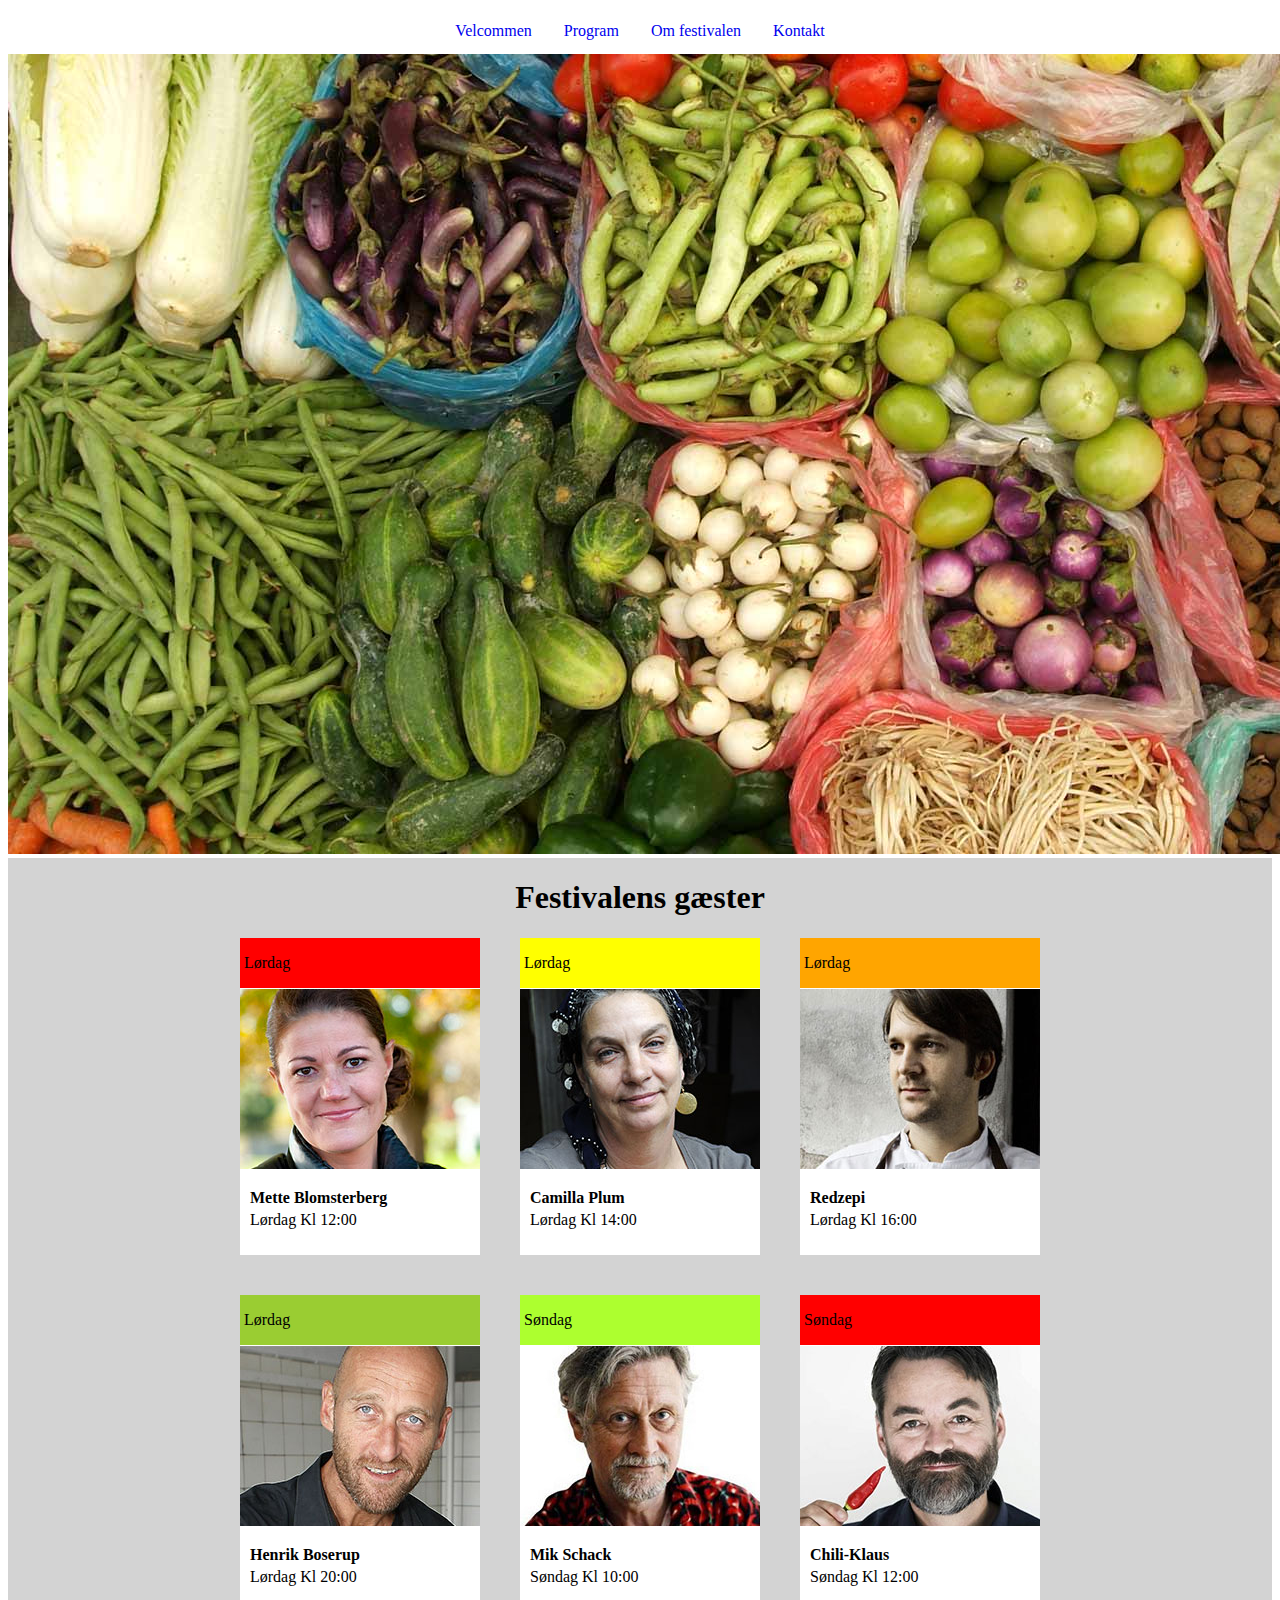
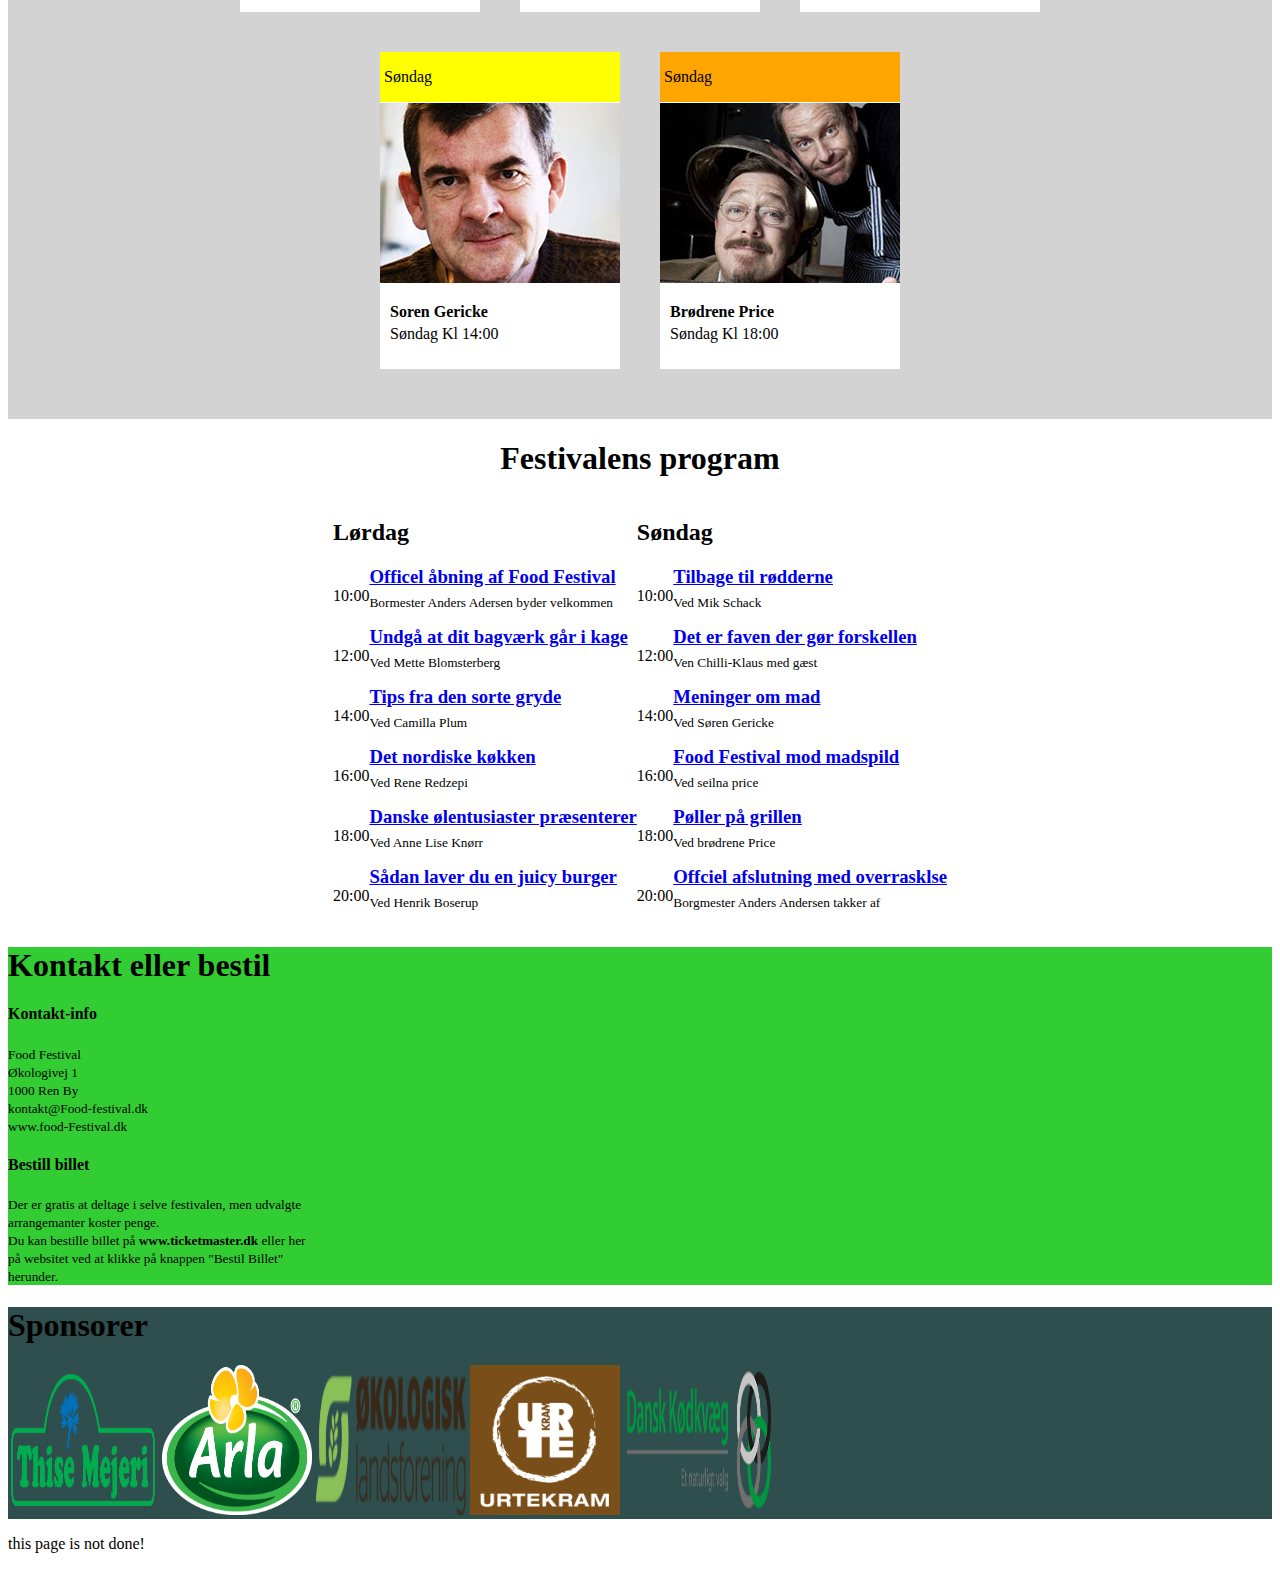
<file: Food-festival/index.html>
<!DOCTYPE html>
<html lang="en">

<head>
    <meta charset="UTF-8">
    <meta http-equiv="X-UA-Compatible" content="IE=edge">
    <meta name="viewport" content="width=device-width, initial-scale=1.0">
    <title>Food-festival</title>
    <link rel="stylesheet" href="style.css">
</head>

<body>
    <nav class="upper_page">
        <a href="http://www.google.com">
            Velcommen
        </a>
        <a href="http://www.google.com">
            Program
        </a>
        <a href="http://www.google.com">
            Om festivalen
        </a>
        <a href="http://www.google.com">
            Kontakt
        </a>
    </nav>
    <img class="bg" src="images/bg-image.jpg" alt="">


    <section class="guests">
        <h1 class="guest_head">Festivalens gæster</h1>
        <div class="guest_master">
            <div class="guest-1">
                <p class="day">Lørdag</p>
                <img src="images/guest-mette-blomsterberg.jpg" alt="">
                <p class="name"><b>Mette Blomsterberg</b></p>
                <time class="time">Lørdag Kl 12:00</time>
            </div>
            <div class="guest-2">
                <p class="day">Lørdag</p>
                <img src="images/guest-camilla-plum.jpg" alt="">
                <p class="name"><b>Camilla Plum</b></p>
                <time class="time">Lørdag Kl 14:00</time>
            </div>
            <div class="guest-3">
                <p class="day">Lørdag</p>
                <img src="images/guest-rene-redzepi.jpg" alt="">
                <p class="name"><b>Redzepi</b></p>
                <time class="time">Lørdag Kl 16:00</time>
            </div>
            <div class="guest-4">
                <p class="day">Lørdag</p>
                <img src="images/guest-henrik-boserup.jpg" alt="">
                <p class="name"><b>Henrik Boserup</b></p>
                <time class="time">Lørdag Kl 20:00</time>
            </div>
            <div class="guest-5">
                <p class="day">Søndag</p>
                <img src="images/guest-mik-schack.jpg" alt="">
                <p class="name"><b>Mik Schack</b></p>
                <time class="time">Søndag Kl 10:00</time>
            </div>
            <div class="guest-6">
                <p class="day">Søndag</p>
                <img src="images/guest-chili-klaus.jpg" alt="">
                <p class="name"><b>Chili-Klaus</b></p>
                <time class="time">Søndag Kl 12:00</time>
            </div>
            <div class="guest-7">
                <p class="day">Søndag</p>
                <img src="images/guest-soren-gericke.jpg" alt="">
                <p class="name"><b>Soren Gericke</b></p>
                <time class="time">Søndag Kl 14:00</time>
            </div>
            <div class="guest-8">
                <p class="day">Søndag</p>
                <img src="images/guest-price.jpg" alt="">
                <p class="name"><b>Brødrene Price</b></p>
                <time class="time">Søndag Kl 18:00</time>
            </div>
        </div>
    </section>


    <section class="schedule">
        <h1 class="program_head">Festivalens program</h1>
        <div class="program_wrap">
            <nav class="saturday">
                <div class="saturday_master">
                    <h2 class="day_head1">Lørdag</h2>
                    <div class="time_master">
                        <time class="time-numb1">10:00</time>
                        <div class="time_text">
                            <a href="http://www.google.com">
                                <h3>Officel åbning af Food Festival</h3>
                            </a>
                            <p class="sub-text"><small>Bormester Anders Adersen byder velkommen</small></p>
                        </div>
                    </div>
                    <div class="time_master">
                        <time class="time-numb2">12:00</time>
                        <div class="time_text">
                            <a href="http://www.google.com">
                                <h3>Undgå at dit bagværk går i kage</h3>
                            </a>
                            <p class="sub-text"><small>Ved Mette Blomsterberg</small></p>
                        </div>
                    </div>
                    <div class="time_master">
                        <time class="time-numb3">14:00</time>
                        <div class="time_text">
                            <a href="http://www.google.com">
                                <h3>Tips fra den sorte gryde</h3>
                            </a>
                            <p class="sub-text"><small>Ved Camilla Plum</small></p>
                        </div>
                    </div>
                    <div class="time_master">
                        <time class="time-numb4">16:00</time>
                        <div class="time_text">
                            <a href="http://www.google.com">
                                <h3>Det nordiske køkken</h3>
                            </a>
                            <p class="sub-text"><small>Ved Rene Redzepi</small></p>
                        </div>
                    </div>
                    <div class="time_master">
                        <time class="time-numb5">18:00</time>
                        <div class="time_text">
                            <a href="http://www.google.com">
                                <h3>Danske ølentusiaster præsenterer</h3>
                            </a>
                            <p class="sub-text"><small>Ved Anne Lise Knørr</small></p>
                        </div>
                    </div>
                    <div class="time_master">
                        <time class="time-numb6">20:00</time>
                        <div class="time_text">
                            <a href="http://www.google.com">
                                <h3>Sådan laver du en juicy burger</h3>
                            </a>
                            <p class="sub-text"><small>Ved Henrik Boserup</small></p>
                        </div>
                    </div>
                </div>
            </nav>
            <nav class="sunday">
                <div class="sunday_master">
                    <h2 class="day_head2">Søndag</h2>
                    <div class="time_master">
                        <time class="time-numb7">10:00</time>
                        <div class="time_text">
                            <a href="http://www.google.com">
                                <h3>Tilbage til rødderne</h3>
                            </a>
                            <p class="sub-text"><small>Ved Mik Schack</small></p>
                        </div>
                    </div>
                    <div class="time_master">
                        <time class="time-numb8">12:00</time>
                        <div class="time_text">
                            <a href="http://www.google.com">
                                <h3>Det er faven der gør forskellen</h3>
                            </a>
                            <p class="sub-text"><small>Ven Chilli-Klaus med gæst</small></p>
                        </div>
                    </div>
                    <div class="time_master">
                        <time class="time-numb9">14:00</time>
                        <div class="time_text">
                            <a href="http://www.google.com">
                                <h3>Meninger om mad</h3>
                            </a>
                            <p class="sub-text"><small>Ved Søren Gericke</small></p>
                        </div>
                    </div>
                    <div class="time_master">
                        <time class="time-numb10">16:00</time>
                        <div class="time_text">
                            <a href="http://www.google.com">
                                <h3>Food Festival mod madspild</h3>
                            </a>
                            <p class="sub-text"><small>Ved seilna price</small></p>
                        </div>
                    </div>
                    <div class="time_master">
                        <time class="time-numb11">18:00</time>
                        <div class="time_text">
                            <a href="http://www.google.com">
                                <h3>Pøller på grillen</h3>
                            </a>
                            <p class="sub-text"><small>Ved brødrene Price</small></p>
                        </div>
                    </div>
                    <div class="time_master">
                        <time class="time-numb12">20:00</time>
                        <div class="time_text">
                            <a href="http://www.google.com">
                                <h3>Offciel afslutning med overrasklse</h3>
                            </a>
                            <p class="sub-text"><small>Borgmester Anders Andersen takker af</small></p>
                        </div>
                    </div>
                </div>
            </nav>
        </div>
    </section>


    <section class="orders">
        <div class="orders_title">
            <h1>Kontakt eller bestil</h1>
        </div>
        <nav class="kontakt">
            <h4>Kontakt-info</h4>
            <p><small>Food Festival<br />Økologivej 1 <br />1000 Ren By <br />kontakt@Food-festival.dk
                    <br />www.food-Festival.dk</small></p>
        </nav>
        <nav class="bestil">
            <h4>Bestill billet</h4>
            <p><small>Der er gratis at deltage i selve festivalen, men udvalgte<br />arrangemanter koster penge.
                    <br />Du kan bestille billet på <a><b>www.ticketmaster.dk</b></a> eller her <br />på websitet ved
                    at klikke på knappen "Bestil Billet"<br />herunder. </small></p>
        </nav>
    </section>


    <section class="sponsorer">
        <h1>Sponsorer</h1>
        <img src="images/logo-sponsor-thise.png" alt="" height="150px" width="150px">
        <img src="images/logo-sponsor-arla.png" alt="" height="150px" width="150px">
        <img src="images/logo-sponsor-okologisk-landsforening.png" alt="" height="150px" width="150px">
        <img src="images/logo-sponsor-urtekram.jpg" alt="" height="150px" width="150px">
        <img src="images/logo-sponsor-dansk-kodkvaeg.png" alt="" height="150px" width="150px">
    </section>
    <p>this page is not done!</p>
</body>

</html>
</file>
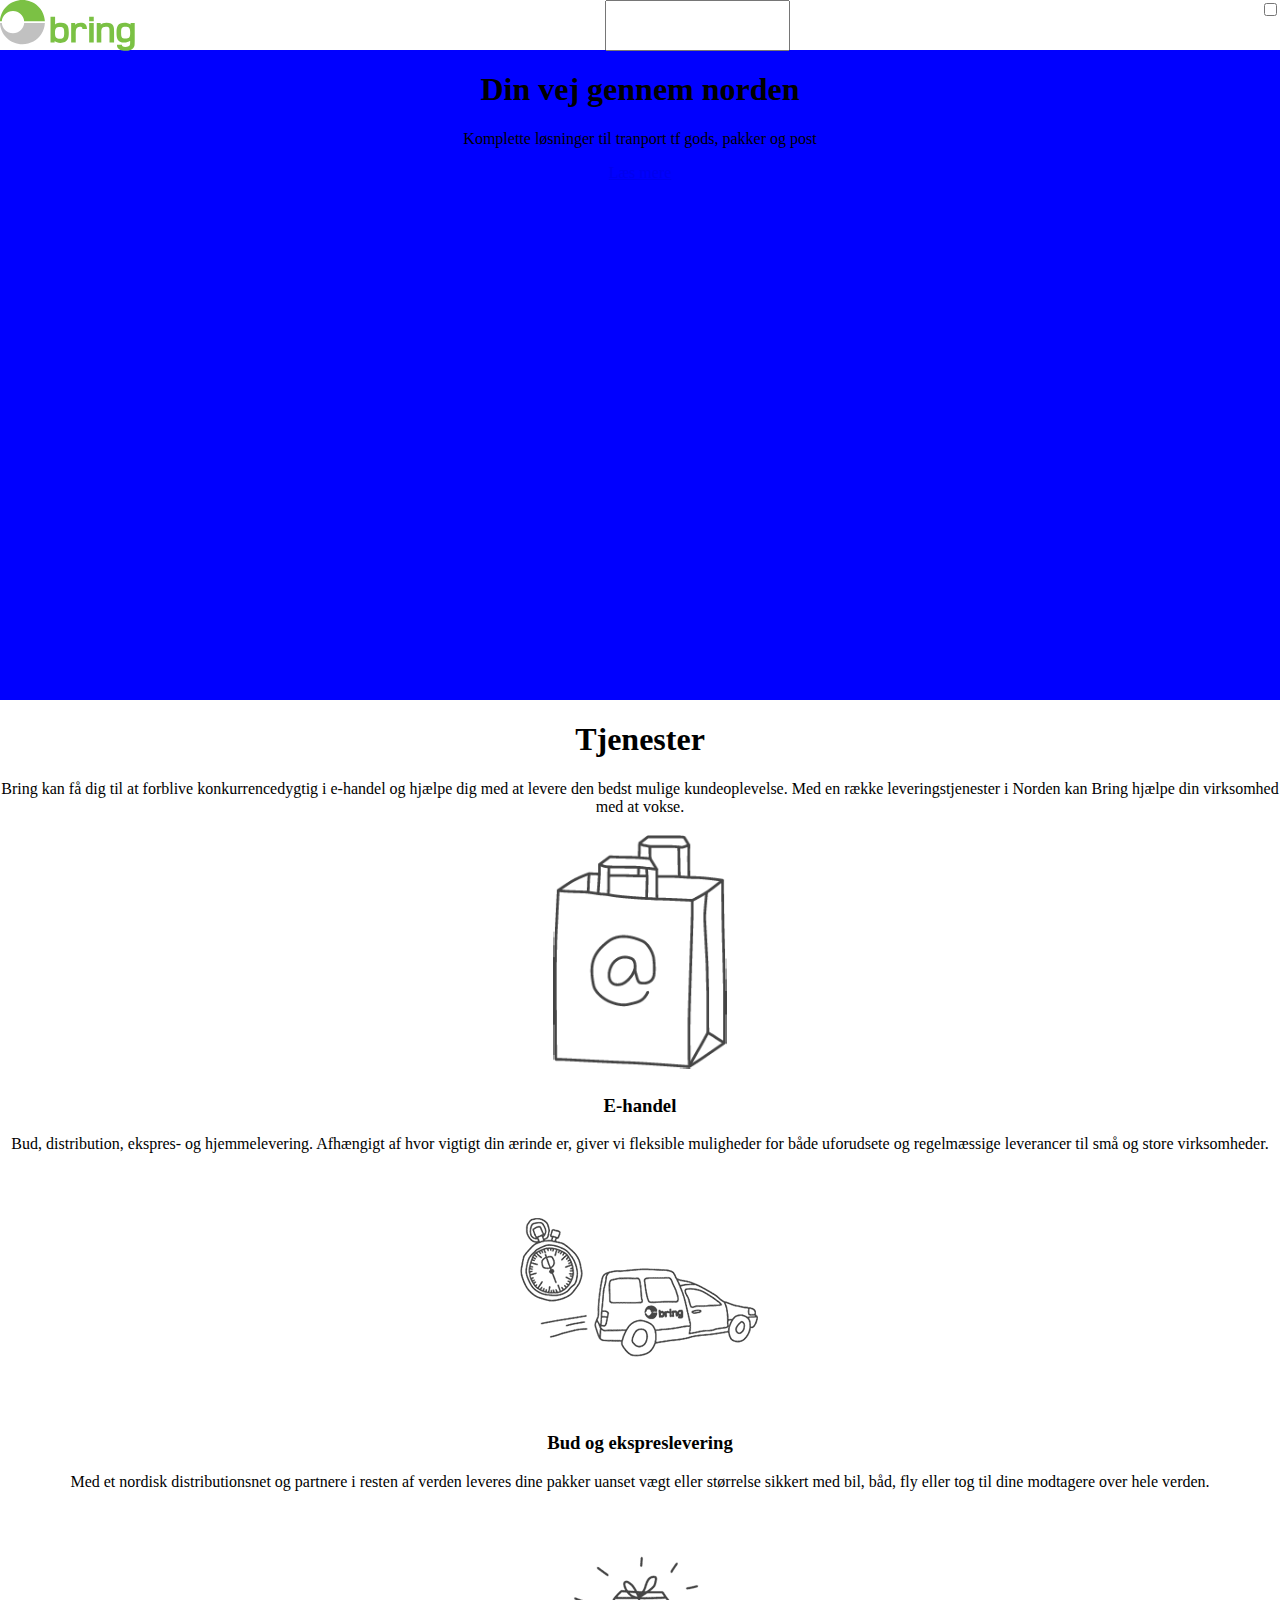
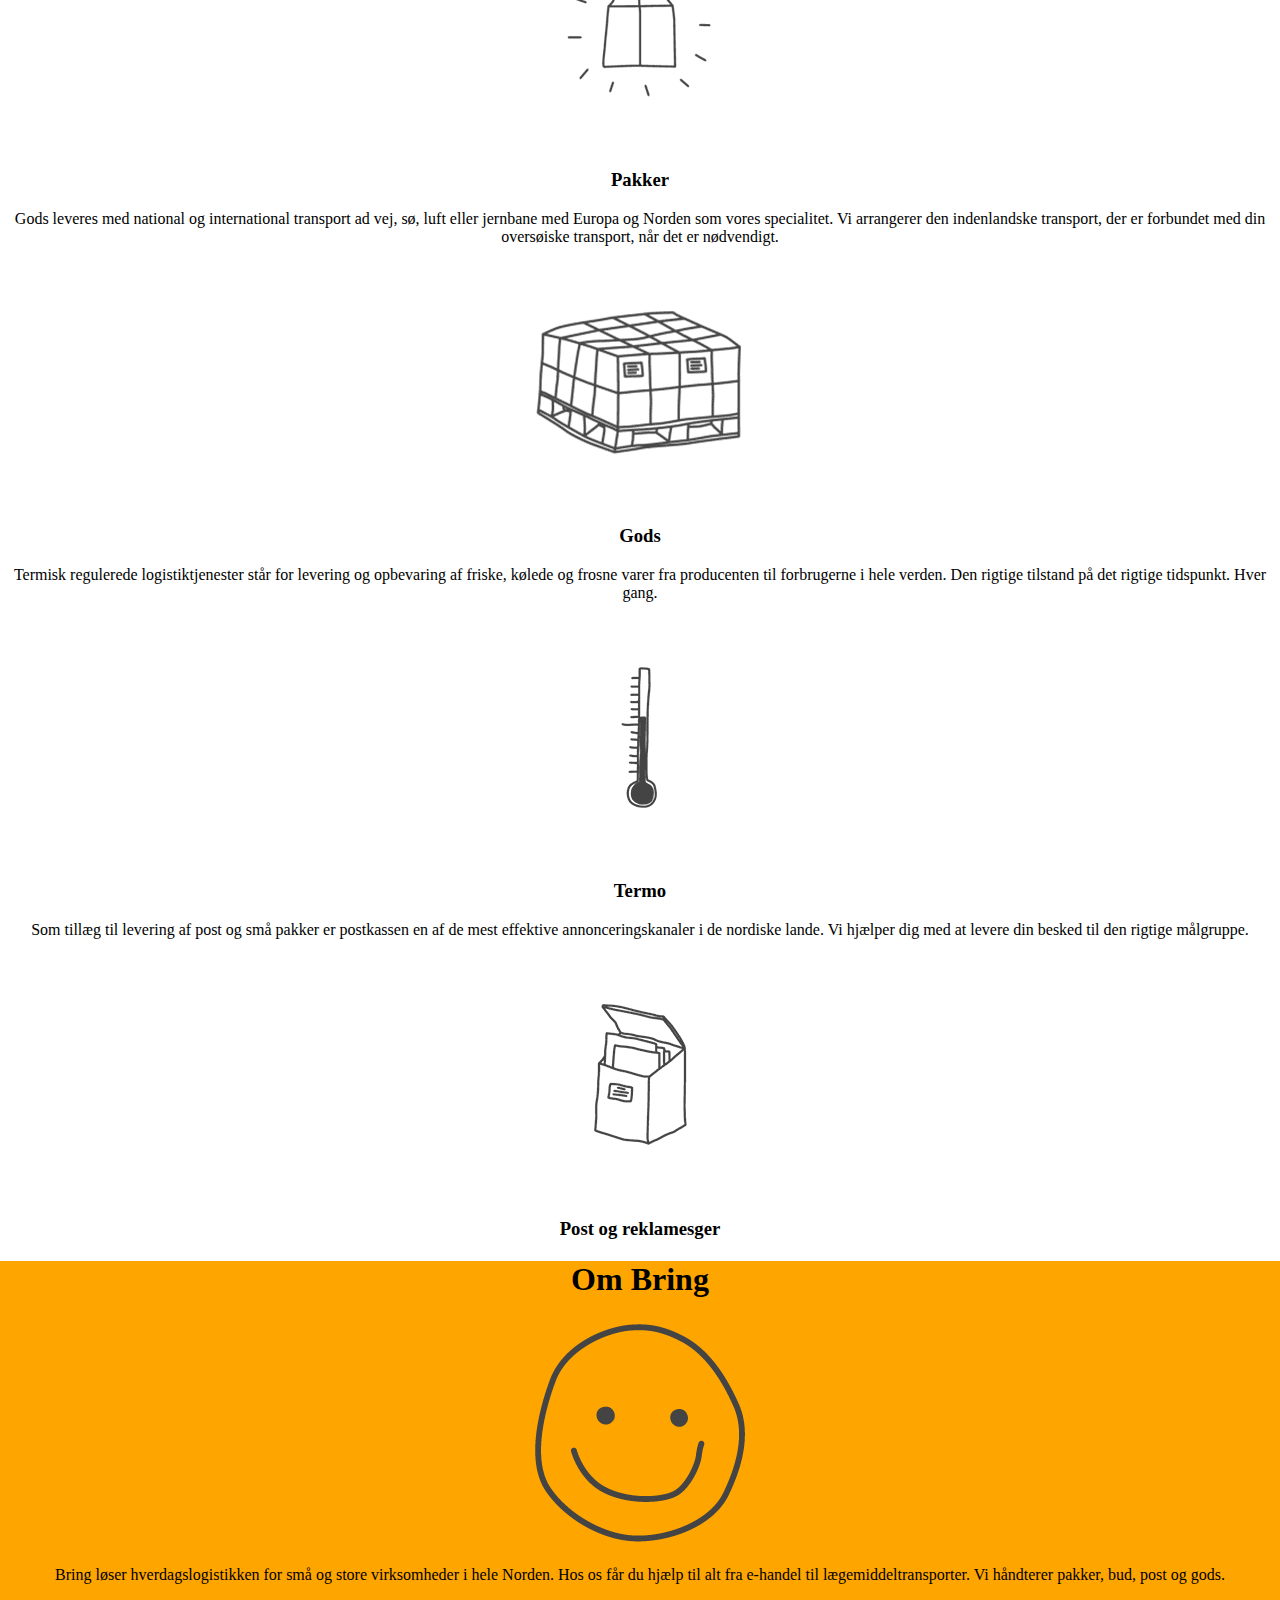
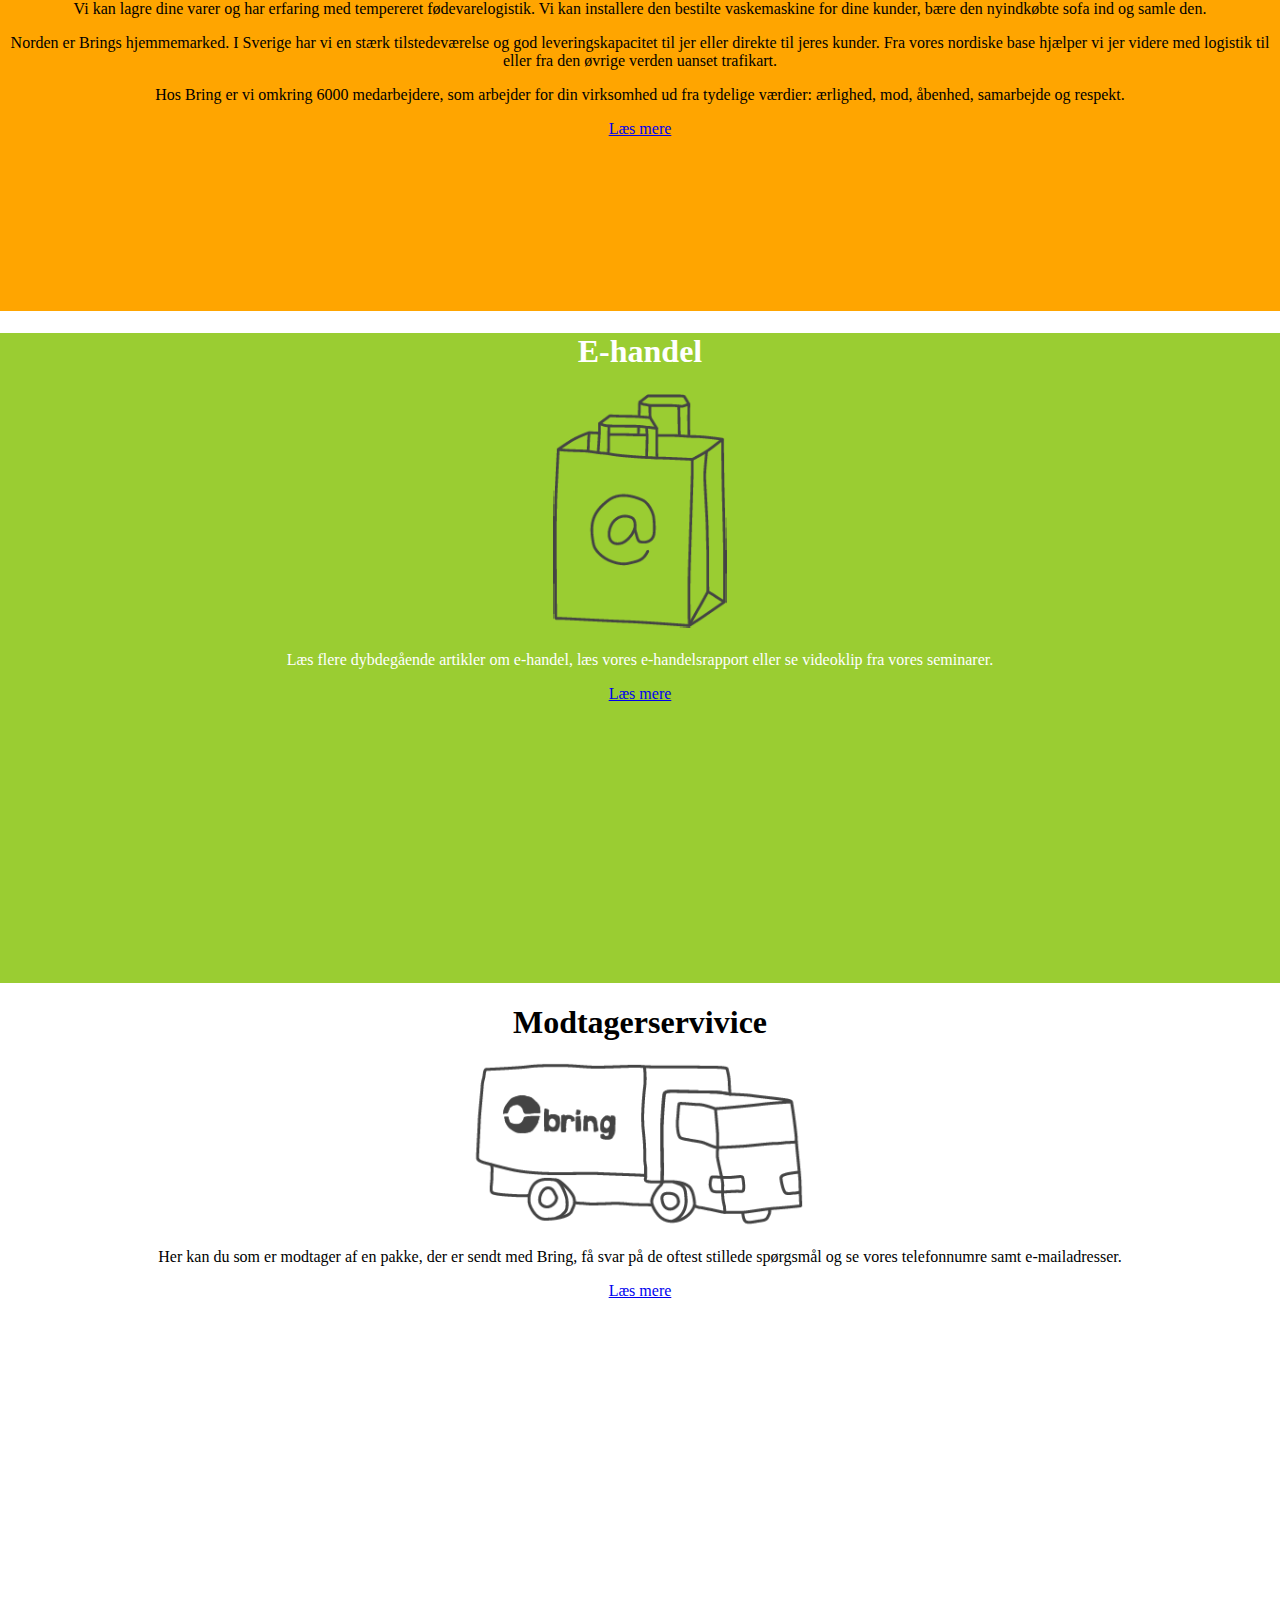
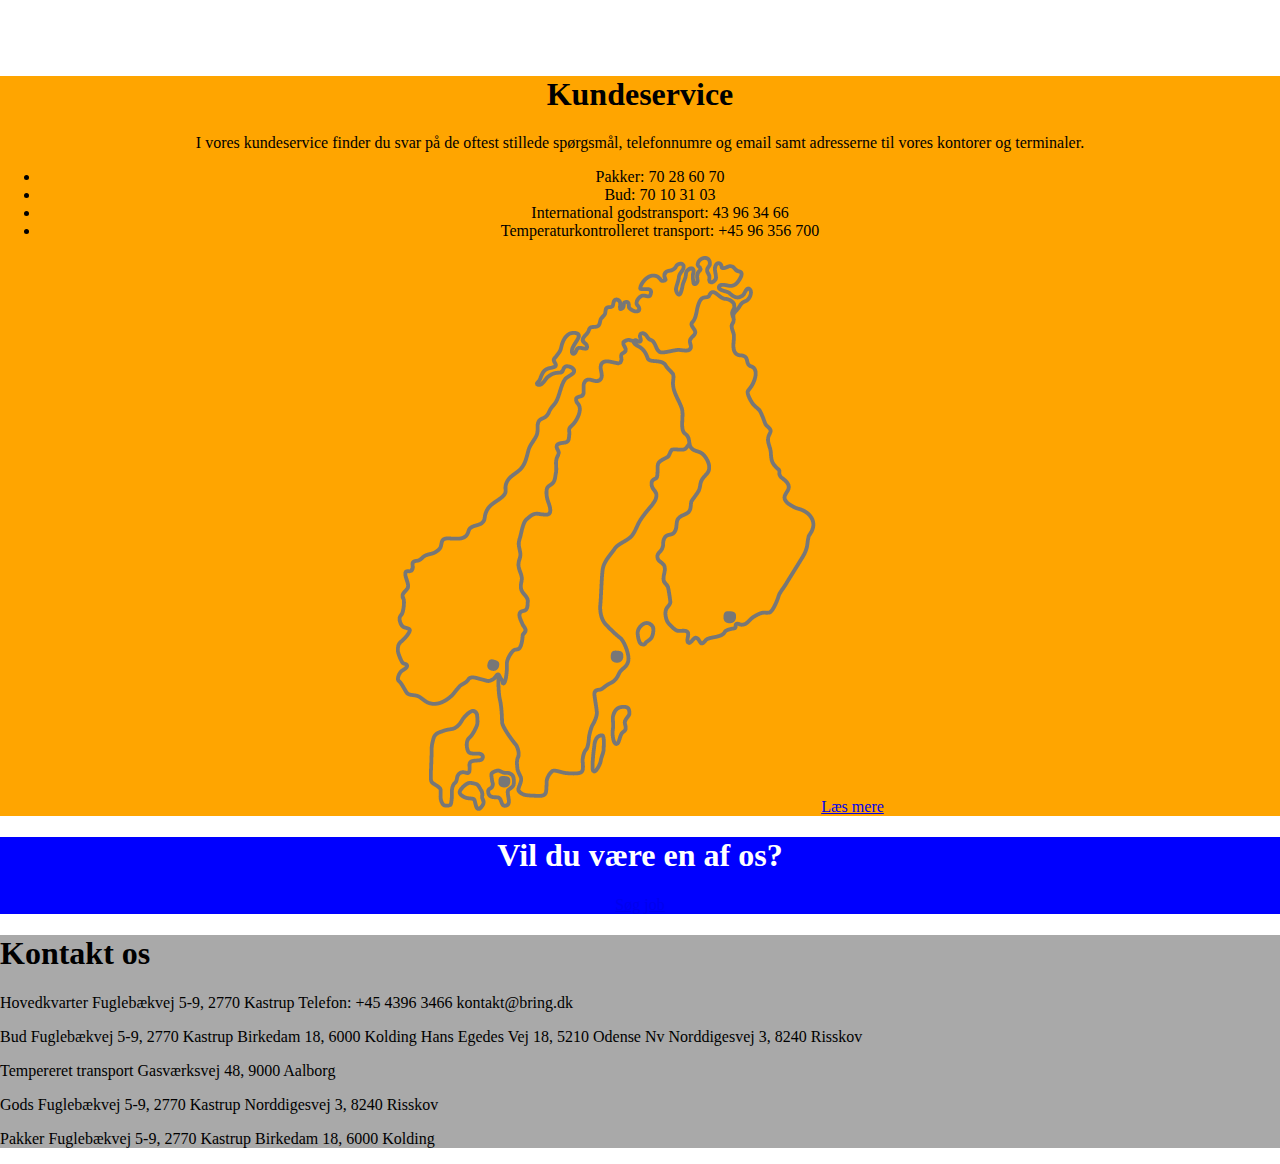
<file: Eksame/Test/index.html>
<!DOCTYPE html>
<html lang="en">

<head>
    <meta charset="UTF-8">
    <meta http-equiv="X-UA-Compatible" content="IE=edge">
    <meta name="viewport" content="width=device-width, initial-scale=1.0">
    <title>Bring-prøve</title>
    <link rel="stylesheet" href="style.css">
</head>

<body>
    <!--header element starts here.-->
    <header>
        <div class="head-wrap">
            <img src="mats/logo.svg" alt="">

            <input type="text">

            <div>
                <!--menu elemnet starts here-->
                <div>
                    <label for="navi"></label>
                    <input type="checkbox" id="navi">
                </div>
                <div class="menu">
                    <h2>Hovedmenu</h2>
                    <p>Forsiden</p>
                    <p>Tjenester</p>
                    <p>Om Bring</p>
                    <p>E-handel</p>
                    <p>Modtagerservice</p>
                    <p>Kundeservice</p>
                    <p>Ledige jobs</p>
                    <p>Kontakt os</p>
                    <div>
                        <!--(insert logo here)-->
                        <p>Fuglebækvej 5-9</p>
                        <p>2770 Kastrup</p>
                        <p>Telefon: +45 4396 3466</p>
                        <p>Kontakt@bring.dk</p>
                    </div>
                </div>

                <!--and it stops here-->
            </div>
        </div>
    </header>
    <!--header stops here.-->
    <div class="content">
        <section class="hero-animation">
            <div class="hero-wrapper">
                <p class="hero-paragraf">
                <h1 class="animatedt-text">Din vej gennem norden</h1><span>Komplette løsninger til tranport tf gods,
                    pakker og
                    post</span>
                </p>

                <a href="https://www.youtube.com/watch?v=dQw4w9WgXcQ">Læs mere</a>
            </div>
        </section>

        <section class="tjenester">
            <h1>Tjenester</h1>
            <div>
                <article class="article-e-handel">
                    <div>
                        <p>Bring kan få dig til at forblive konkurrencedygtig i e-handel og hjælpe dig med at levere den
                            bedst mulige kundeoplevelse. Med en række leveringstjenester i Norden kan Bring hjælpe din
                            virksomhed med at vokse.</p>
                    </div>
                    <img src="mats/e-handel.png" alt="">

                    <h3>E-handel</h3>
                </article>
                <article class="article-bud-exspres">
                    <div>
                        <p>Bud, distribution, ekspres- og hjemmelevering. Afhængigt af hvor vigtigt din ærinde er, giver
                            vi
                            fleksible muligheder for både uforudsete og regelmæssige leverancer til små og store
                            virksomheder.</p>
                    </div>
                    <img src="mats/courier-illustration.png" alt="">

                    <h3>Bud og ekspreslevering</h3>
                </article>
                <article class="article-parcel">
                    <div>
                        <p>Med et nordisk distributionsnet og partnere i resten af verden leveres dine pakker uanset
                            vægt
                            eller størrelse sikkert med bil, båd, fly eller tog til dine modtagere over hele verden.</p>
                    </div>
                    <img src="mats/parcel-illustration.png" alt="">

                    <h3>Pakker</h3>
                </article>
                <article class="article-cargo">
                    <div>
                        <p>Gods leveres med national og international transport ad vej, sø, luft eller jernbane med
                            Europa
                            og Norden som vores specialitet. Vi arrangerer den indenlandske transport, der er forbundet
                            med
                            din oversøiske transport, når det er nødvendigt.</p>
                    </div>
                    <img src="mats/cargo-illustration.png" alt="">

                    <h3>Gods</h3>
                </article>
                <article class="article-termo">
                    <div>
                        <p>Termisk regulerede logistiktjenester står for levering og opbevaring af friske, kølede og
                            frosne
                            varer fra producenten til forbrugerne i hele verden. Den rigtige tilstand på det rigtige
                            tidspunkt. Hver gang.</p>
                    </div>
                    <img src="mats/tempererat.png" alt="">

                    <h3>Termo</h3>
                </article>
                <article class="article-mailbox">
                    <div>
                        <p>Som tillæg til levering af post og små pakker er postkassen en af de mest effektive
                            annonceringskanaler i de nordiske lande. Vi hjælper dig med at levere din besked til den
                            rigtige
                            målgruppe.</p>
                    </div>

                    <img src="mats/mailbox.png" alt="">

                    <h3>Post og reklamesger</h3>
                </article>
            </div>
        </section>
        <section class="om-bring">
            <h1>Om Bring</h1>

            <img src="mats/smiley.png" alt="">

            <div>
                <article>
                    <p>Bring løser hverdagslogistikken for små og store virksomheder i hele Norden. Hos os får du hjælp
                        til alt fra e-handel til lægemiddeltransporter. Vi håndterer pakker, bud, post og gods.</p>
                    <p>Vi kan lagre dine varer og har erfaring med tempereret fødevarelogistik. Vi kan installere den
                        bestilte vaskemaskine for dine kunder, bære den nyindkøbte sofa ind og samle den.</p>
                </article>
                <article>
                    <p>Norden er Brings hjemmemarked. I Sverige har vi en stærk tilstedeværelse og god
                        leveringskapacitet til jer eller direkte til jeres kunder. Fra vores nordiske base hjælper vi
                        jer videre med logistik til eller fra den øvrige verden uanset trafikart.</p>
                    <p>Hos Bring er vi omkring 6000 medarbejdere, som arbejder for din virksomhed ud fra tydelige
                        værdier: ærlighed, mod, åbenhed, samarbejde og respekt.</p>
                </article>
            </div>
            <a href="https://www.youtube.com/watch?v=dQw4w9WgXcQ">Læs mere</a>
        </section>

        <section class="e-handel">
            <h1>E-handel</h1>
            <img src="mats/e-handel.png" alt="">
            <div>
                <p>Læs flere dybdegående artikler om e-handel, læs vores e-handelsrapport eller se videoklip fra vores
                    seminarer.
                </p>
            </div>
            <a href="https://www.youtube.com/watch?v=dQw4w9WgXcQ">Læs mere</a>
        </section>

        <section class="modtagerservivice">
            <h1>Modtagerservivice</h1>
            <img src="mats/truck.png" alt="">
            <div>
                <p>Her kan du som er modtager af en pakke, der er sendt med Bring, 
                    få svar på de oftest stillede spørgsmål og se vores telefonnumre samt e-mailadresser.</p>
            </div>
            <a href="https://www.youtube.com/watch?v=dQw4w9WgXcQ">Læs mere</a>
        </section>

        <section class="kundeservice">
            <h1>Kundeservice</h1>
            <div>
                <p>I vores kundeservice finder du svar på de oftest stillede spørgsmål, telefonnumre og email samt
                    adresserne til vores kontorer og terminaler.</p>
                <ul>
                    <li>Pakker: 70 28 60 70</li>
                    <li>Bud: 70 10 31 03</li>
                    <li>International godstransport: 43 96 34 66</li>
                    <li>Temperaturkontrolleret transport: +45 96 356 700</li>
                </ul>
            </div>
            <img src="mats/bring-map-nordic.png" alt="">
            <a href="https://www.youtube.com/watch?v=dQw4w9WgXcQ">Læs mere</a>
        </section>

        <section class="jobsøgning">
            <h1>Vil du være en af os?</h1>
            <article>
                <a href="https://www.youtube.com/watch?v=dQw4w9WgXcQ">Søg job</a>
            </article>
        </section>
    </div>

    <footer>
        <h1>Kontakt os</h1>
        <article>
            <p>
                <span>Hovedkvarter</span>
                Fuglebækvej 5-9, 2770 Kastrup
                Telefon: +45 4396 3466
                kontakt@bring.dk
            </p>
        </article>
        <article>
            <p>
                <span>Bud</span>
                Fuglebækvej 5-9, 2770 Kastrup
                Birkedam 18, 6000 Kolding
                Hans Egedes Vej 18, 5210 Odense Nv
                Norddigesvej 3, 8240 Risskov
            </p>
        </article>
        <article>
            <p>
                <span>Tempereret transport</span>
                Gasværksvej 48, 9000 Aalborg
            </p>
        </article>
        <article>
            <p>
                <span>Gods</span>
                Fuglebækvej 5-9, 2770 Kastrup
                Norddigesvej 3, 8240 Risskov

            </p>
        </article>
        <article>
            <p>
                <span>Pakker</span>
                Fuglebækvej 5-9, 2770 Kastrup
                Birkedam 18, 6000 Kolding

            </p>
        </article>
        <a href="https://www.youtube.com/watch?v=dQw4w9WgXcQ"></a>
        <a href="https://www.youtube.com/watch?v=dQw4w9WgXcQ"></a>
        <a href="https://www.youtube.com/watch?v=dQw4w9WgXcQ"></a>
        <a href="https://www.youtube.com/watch?v=dQw4w9WgXcQ"></a>
    </footer>
</body>

</html>
</file>
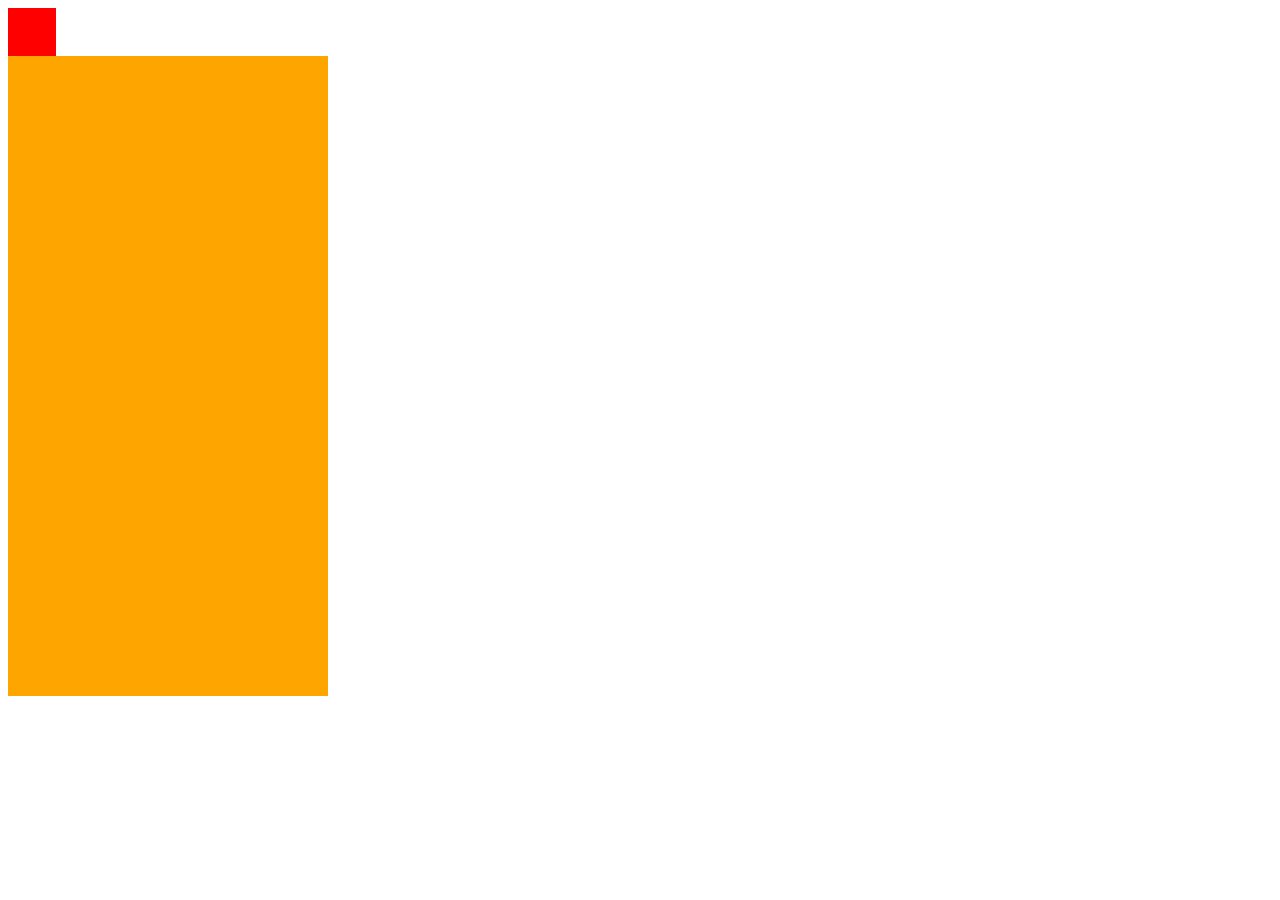
<file: Responsive Web Design/mobile-menu/index.html>
<!DOCTYPE html>
<html lang="en">

<head>
    <meta charset="UTF-8">
    <meta http-equiv="X-UA-Compatible" content="IE=edge">
    <meta name="viewport" content="width=device-width, initial-scale=1.0">
    <title>Document</title>
    <link rel="stylesheet" href="css/styles.css">
    <link rel="stylesheet" href="css/rwd.css">
</head>

<body>
    <!--menu elemnet starts here-->
    <label for="nav-con"></label>
    <input type="checkbox" id="nav-con">
    <div class="menu"></div>
    <!--and it stops here-->
</body>

</html>
</file>
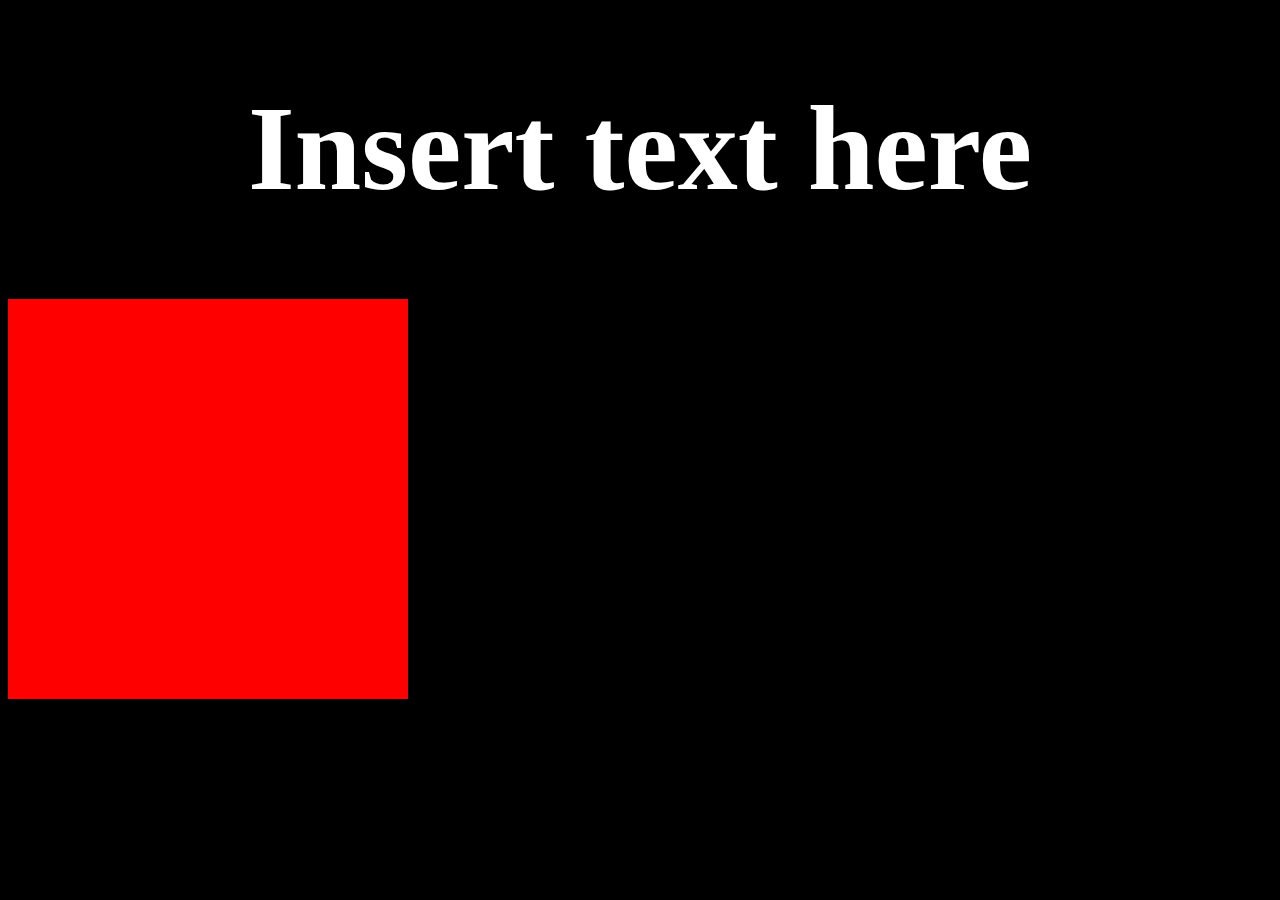
<file: Responsive Web Design/rwd-color-change/index.html>
<!DOCTYPE html>
<html lang="en">

<head>
    <meta charset="UTF-8">
    <meta http-equiv="X-UA-Compatible" content="IE=edge">
    <meta name="viewport" content="width=device-width, initial-scale=1.0">
    <title>rwd-color-change</title>
    <link rel="stylesheet" href="css/styles.css">
    <link rel="stylesheet" href="css/rwd.css">
</head>

<body>
    <!--this is the header of the page-->
    <section class="tophead">
        <div>
            <h1>Insert text here</h1>
        </div>
        <div class="box"></div>
    </section>
</body>

</html>
</file>
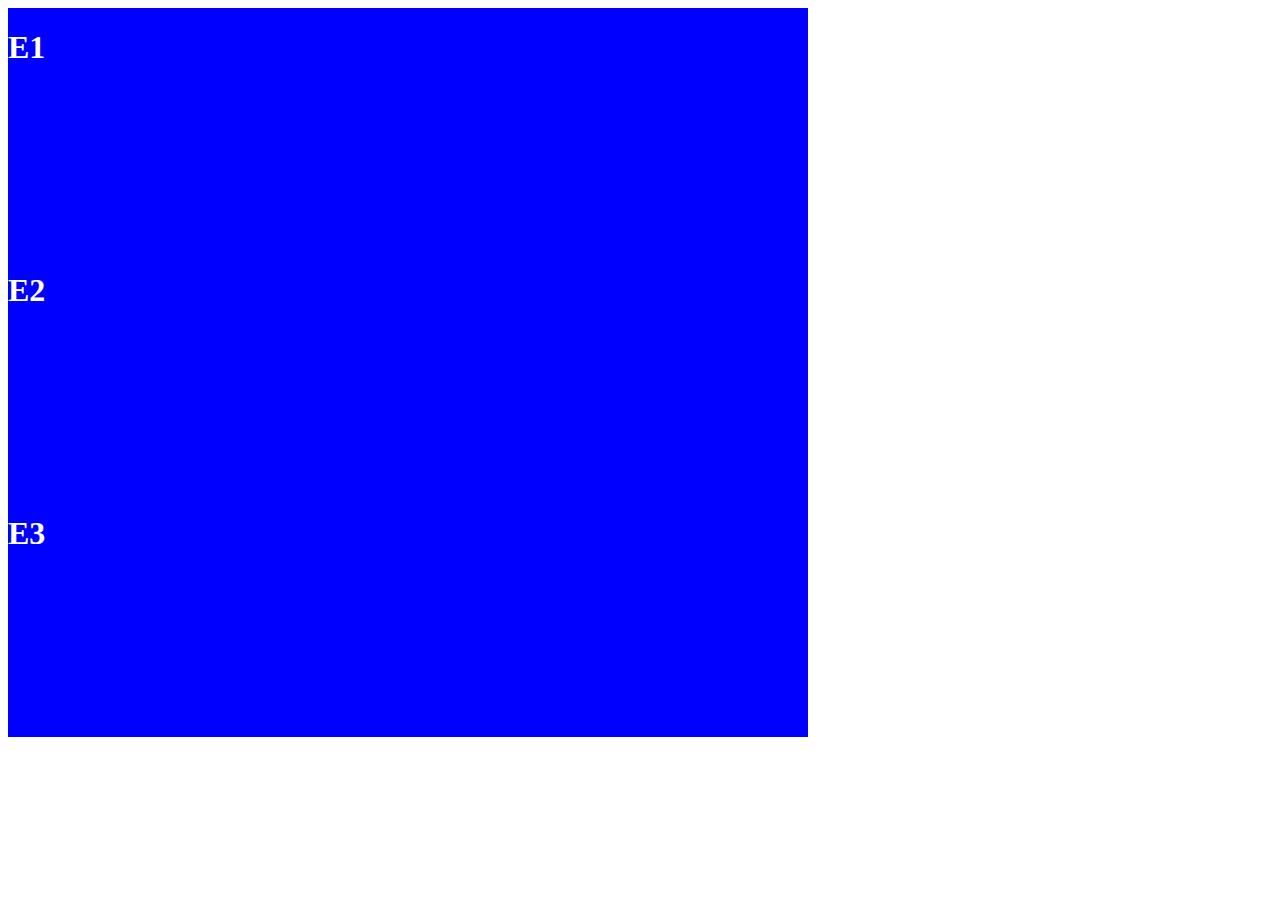
<file: simple-web-animations/Opgave 1/index.html>
<!DOCTYPE html>
<html lang="en">

<head>
    <meta charset="UTF-8">
    <meta http-equiv="X-UA-Compatible" content="IE=edge">
    <meta name="viewport" content="width=device-width, initial-scale=1.0">
    <title>Document</title>
    <link rel="stylesheet" href="style.css">
</head>

<body>
    <div class="avatar">
        <h1 class="element_1">E1</h1>
        <h1 class="element_2">E2</h1>
        <h1 class="element_3">E3</h1>
    </div>
</body>

</html>
</file>
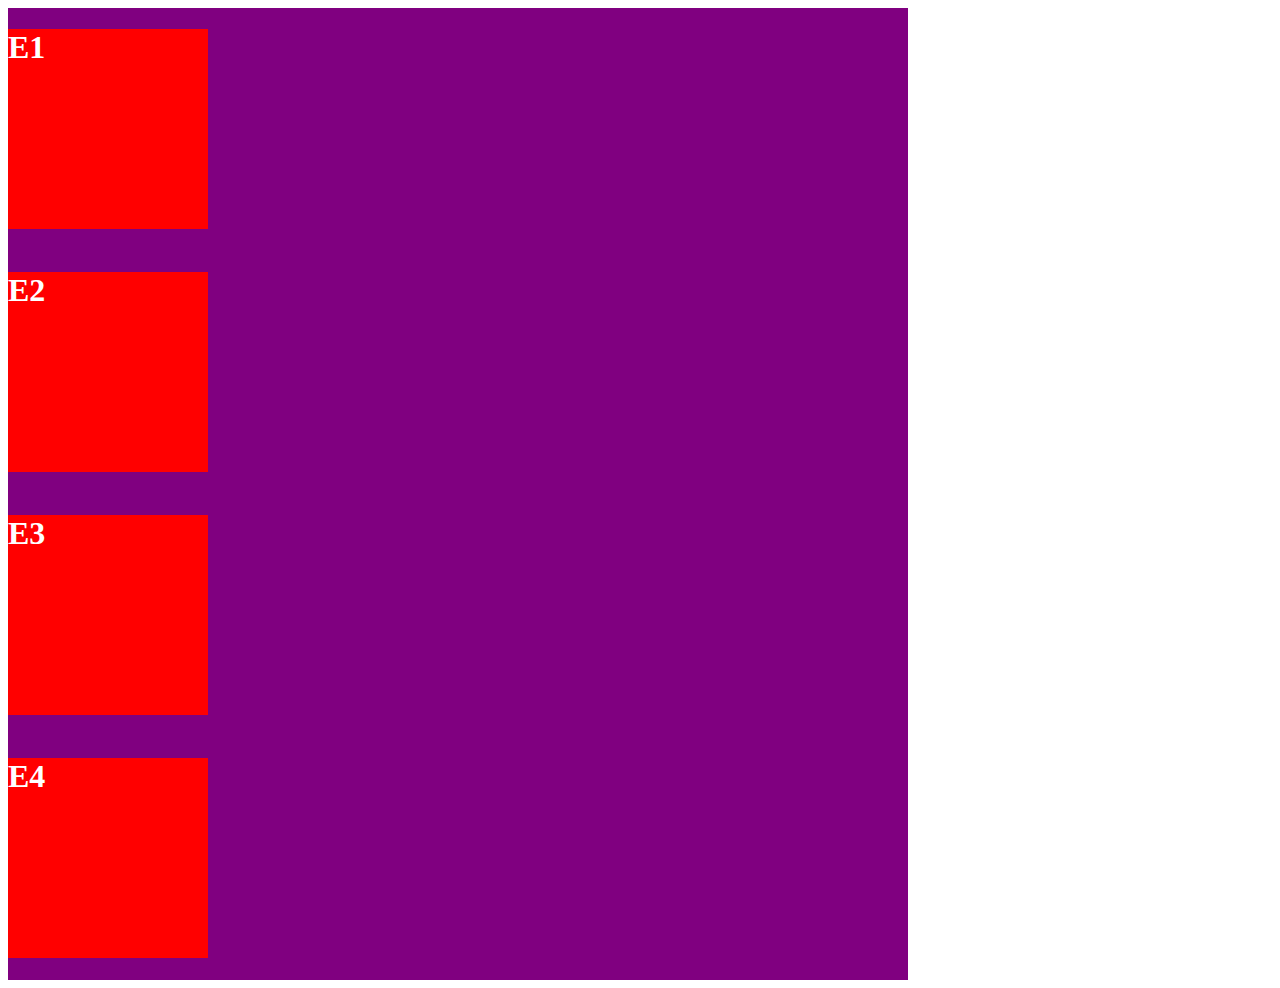
<file: simple-web-animations/Opgave 2/index.html>
<!DOCTYPE html>
<html lang="en">

<head>
    <meta charset="UTF-8">
    <meta http-equiv="X-UA-Compatible" content="IE=edge">
    <meta name="viewport" content="width=device-width, initial-scale=1.0">
    <title>Document</title>
    <link rel="stylesheet" href="style.css">
</head>

<body>
    <div class="avatar">
        <h1 class="element_1">E1</h1>
        <h1 class="element_2">E2</h1>
        <h1 class="element_3">E3</h1>
        <h1 class="element_4">E4</h1>
    </div>
</body>

</html>
</file>
<file: Food-festival/style.css>
/*The Navbar */
.upper_page {
    display: flex;
    justify-content: center;
  }
  
  /* Navbar links */
.upper_page a {
    padding: 14px 16px;
    text-decoration: none;
  }
  
  /* Links - change color on hover */
.upper_page a:hover {
    background-color:lime;
    color:white;
}

.guests{
    display: flex;
    flex-direction: column;
    background-color: lightgray;
    padding: 0 0 50px 0;
    
}

.guest_head{
    text-align: center;
}

.guest_master{
    display: flex;
    flex-direction: row;
    flex-wrap: wrap;
    justify-content: center;
    width: 70%;
    margin: auto;
    gap: 40px;
}

/*How the guest boxs stack up*/
.guest_master div{
    display: flex;
    flex-direction: column;
    background-color: white;
}

.guest_master img{
    margin: 1px 0 0 0;
}
/*This is the color of the guest div's*/
.guest-1 .day{
    padding: 16px 16px 16px 4px;
    margin: 0;
    background-color: red;
}

.guest-2 .day{
    padding: 16px 16px 16px 4px;
    margin: 0;
    background-color: yellow;
}

.guest-3 .day{
    padding: 16px 16px 16px 4px;
    margin: 0;
    background-color: orange;
}

.guest-4 .day{
    padding: 16px 16px 16px 4px;
    margin: 0;
    background-color: yellowgreen;
}

.guest-5 .day{
    padding: 16px 16px 16px 4px;
    margin: 0;
    background-color: greenyellow;
}

.guest-6 .day{
    padding: 16px 16px 16px 4px;
    margin: 0;
    background-color: red;
}

.guest-7 .day{
    padding: 16px 16px 16px 4px;
    margin: 0;
    background-color: yellow;
}

.guest-8 .day{
    padding: 16px 16px 16px 4px;
    margin: 0;
    background-color: orange;
}

.name{
    margin: 20px 0 4px 10px;
}

.guests time{
    margin: 0 0 26px 10px;
}

.program_head{
    text-align: center;
}

.program_wrap{
    display: flex;
    justify-content: center;
    width: 80%;
    margin: auto;
}

.schedule nav{
    display: flex;
    flex-direction: row;
}

.saturday_master{
    display: flex;
    flex-direction: column;
}

.sunday_master{
    display: flex;
    flex-direction: column;
}

.time_master{
    display: flex;
}

.time-numb1{
    display: flex;
    align-items: center;
}

.time-numb2{
    display: flex;
    align-items: center;
}

.time-numb3{
    display: flex;
    align-items: center;
}

.time-numb4{
    display: flex;
    align-items: center;
}

.time-numb5{
    display: flex;
    align-items: center;
}

.time-numb6{
    display: flex;
    align-items: center;
}

.time-numb7{
    display: flex;
    align-items: center;
}

.time-numb8{
    display: flex;
    align-items: center;
}

.time-numb9{
    display: flex;
    align-items: center;
}

.time-numb10{
    display: flex;
    align-items: center;
}

.time-numb11{
    display: flex;
    align-items: center;
}

.time-numb12{
    display: flex;
    align-items: center;
}

.time_text{
    display: flex;
    flex-direction: column;
}

.time_text h3{
    margin: 0 0 5px 0;
}

.time_text p{
    margin: 0 0 15px 0;
}

.orders{
    
    background-color: limegreen;
}

.orders_title{
    justify-content: center; 
    flex-direction: column;
}

.kontakt{
    flex-direction: column;
}

.sponsorer{
    background-color: darkslategray
}
</file>
<file: Eksame/Test/style.css>
body{
    margin: 0;
}

header{
    height: 50px;
}

.head-wrap{
    display: flex;
    justify-content: space-between;
}
.menu{
    display: none;
}

.hero-animation{
    display: flex;
    justify-content: center;
    text-align: center;
    height: 650px;
    background-color: blue;
}

.tjenester{
    text-align: center;
}

.om-bring{
    background-color: orange;
    text-align: center;
    height: 650px;
}

.e-handel{
    text-align: center;
    color: white;
    background-color: yellowgreen;
    height: 650px;
}

.modtagerservivice{
    text-align: center;
    height: 650px;
}

.kundeservice{
    text-align: center;
    background-color: orange;
}

.jobsøgning{
    text-align: center;
    color: white;
    background-color: blue;
}

footer{
    background-color: darkgrey;
}
</file>
<file: Responsive Web Design/mobile-menu/css/styles.css>
input:checked + .menu {
    background-color: red;
}
input{
    display: none;
}
.menu {
    width: 20rem;
    height: 40rem;
    background: orange;
}
#mobile-menu {
    display: none;
}
label {
    width: 3rem;
    height: 3rem;
    background: red;
    display: block;
 }
</file>
<file: Responsive Web Design/mobile-menu/css/rwd.css>
@media (max-width: 720px){
    body{
        background-color: green
    }
    .menu{
        max-width: 720px;
    }
    input{
        display: flexbox;
    }
}
</file>
<file: Responsive Web Design/rwd-color-change/css/styles.css>
body{
    background-color: black
}

.tophead{
    color: white;
    font-size: 60px;
    text-align: center;
}

.box{
    width: 400px;
   height: 400px;
   background: red;

}
</file>
<file: Responsive Web Design/rwd-color-change/css/rwd.css>
@media (max-width: 960px){
    body{
        background-color: blue
    }
    .box{
        width: 960px;
    }
}

@media (max-width: 768px){
    body{
        background-color: green
    }
    .box{
        width: 768px;
    }
}

@media (max-width: 480px){
    body{
        background-color: orange
    }
    .box{
        width: 480px;
    }
}
</file>
<file: simple-web-animations/Opgave 1/style.css>
div{
    display: flex;
    justify-content: center;
    flex-direction: column;
    width: 800px;
    color: white;
    background-color: blue;
}

div h1{
    height: 200px;
    width: 200px;
    transition: 1s;
}


.element_1:hover{
    background-color: red;
}
.element_2:hover{
    width: 400px;
    background-color: black;
    transition: 0.5s;
}
.element_3:hover{
    background-color: yellow;
    color: black;
    transform: rotate(180deg);
    transition: 0.7s;
}
</file>
<file: simple-web-animations/Opgave 2/style.css>
div{
    display: flex;
    justify-content: center;
    flex-direction: column;
    width: 900px;
    color: white;
    background: purple;
}

div h1{
    height: 200px;
    width: 200px;
    transition: 1000ms;
    background-color: red;
}

.element_4{
    background-color: red;
    transition: background-color 2000ms,
                border-radius 2000ms 2000ms,
                border 1000ms 4000ms;
}

.element_1:hover{
    background: green;
}
.element_2:hover{
    width: 400px;
    background: black;
    transition: 500ms;
}
.element_3:hover{
    background: yellow;
    color: black;
    transform: rotate(180deg);
    transition: 700ms;
}
.element_4:hover{
    background-color: blue;
    border-radius: 100px;
    padding: 0; 
    width: 200px;
    height: 200px;
    border: greenyellow;
    border-style: solid;
    border-width: 10px;
}
</file>
